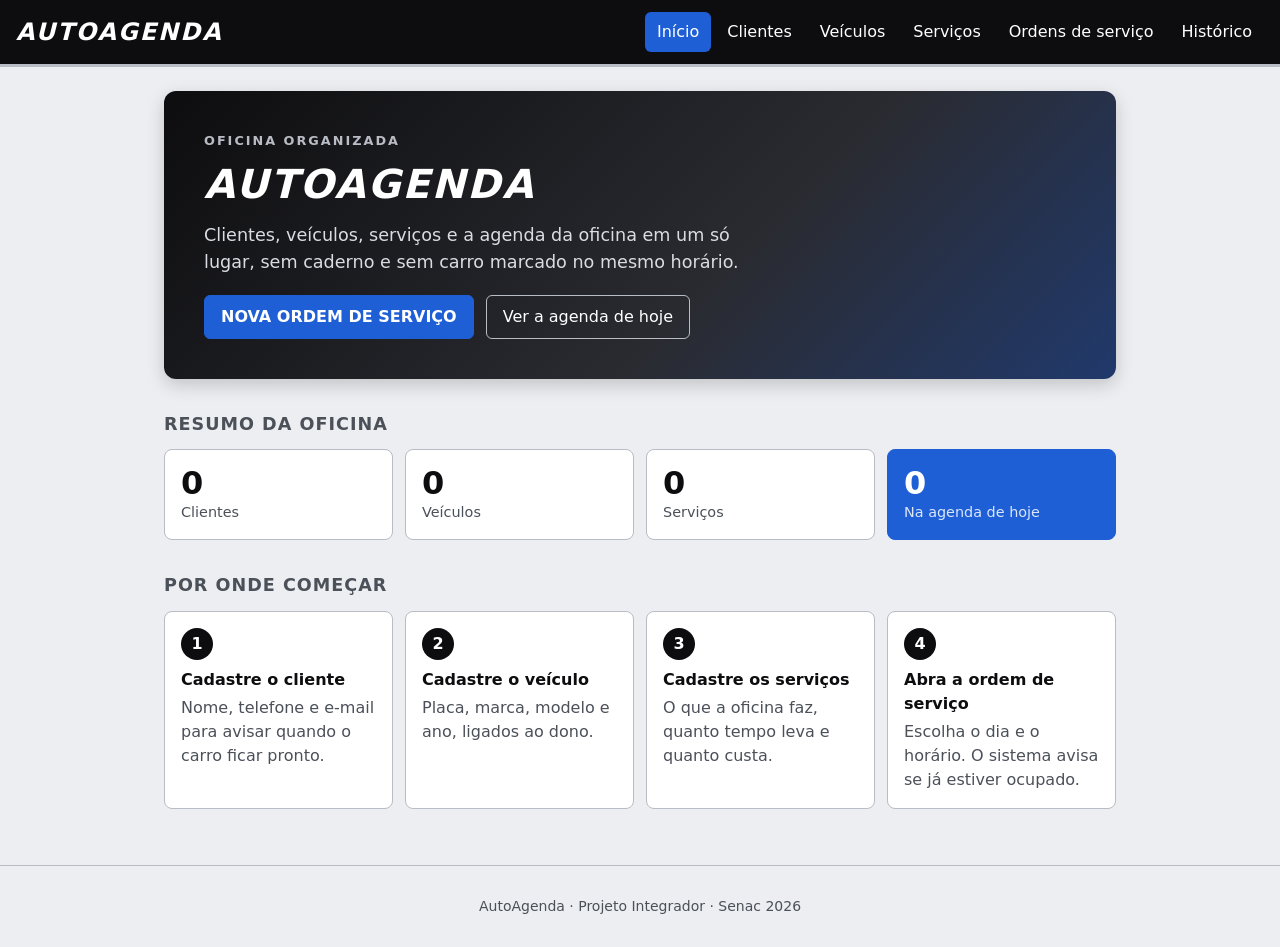
<file: index.html>
<!DOCTYPE html>
<html lang="pt-BR">
<head>
  <meta charset="UTF-8">
  <meta name="viewport" content="width=device-width, initial-scale=1">
  <title>Início | AutoAgenda</title>
  <link rel="stylesheet" href="css/estilo.css">
  <script src="js/armazenamento.js" defer></script>
  <script src="js/utilidades.js" defer></script>
  <script src="js/inicio.js" defer></script>
</head>
<body>
  <header class="cabecalho">
    <a class="marca" href="index.html">AutoAgenda</a>
    <nav aria-label="Menu principal">
      <ul class="menu">
        <li><a href="index.html" aria-current="page">Início</a></li>
        <li><a href="clientes.html">Clientes</a></li>
        <li><a href="veiculos.html">Veículos</a></li>
        <li><a href="servicos.html">Serviços</a></li>
        <li><a href="ordens.html">Ordens de serviço</a></li>
        <li><a href="historico.html">Histórico</a></li>
      </ul>
    </nav>
  </header>

  <main class="conteudo">
    <section class="destaque">
      <p class="destaque-etiqueta">Oficina organizada</p>
      <h1>AutoAgenda</h1>
      <p class="destaque-texto">Clientes, veículos, serviços e a agenda da oficina em um só lugar, sem caderno e sem carro marcado no mesmo horário.</p>
      <div class="destaque-acoes">
        <a class="botao botao-principal" href="ordens.html">Nova ordem de serviço</a>
        <a class="botao botao-contorno" id="link-agenda-hoje" href="historico.html">Ver a agenda de hoje</a>
      </div>
    </section>

    <section class="secao" aria-labelledby="titulo-resumo">
      <h2 id="titulo-resumo" class="titulo-secao">Resumo da oficina</h2>
      <div class="painel-numeros">
        <a class="numero" href="clientes.html">
          <span class="numero-valor" id="total-clientes">0</span>
          <span class="numero-rotulo">Clientes</span>
        </a>
        <a class="numero" href="veiculos.html">
          <span class="numero-valor" id="total-veiculos">0</span>
          <span class="numero-rotulo">Veículos</span>
        </a>
        <a class="numero" href="servicos.html">
          <span class="numero-valor" id="total-servicos">0</span>
          <span class="numero-rotulo">Serviços</span>
        </a>
        <a class="numero numero-destaque" id="numero-hoje" href="historico.html">
          <span class="numero-valor" id="total-hoje">0</span>
          <span class="numero-rotulo">Na agenda de hoje</span>
        </a>
      </div>
      <p class="dica" id="proximo-atendimento" hidden></p>
    </section>

    <section class="secao" aria-labelledby="titulo-passos">
      <h2 id="titulo-passos" class="titulo-secao">Por onde começar</h2>
      <ol class="passos">
        <li>
          <a class="passo" href="clientes.html">
            <span class="passo-numero">1</span>
            <strong>Cadastre o cliente</strong>
            <span>Nome, telefone e e-mail para avisar quando o carro ficar pronto.</span>
          </a>
        </li>
        <li>
          <a class="passo" href="veiculos.html">
            <span class="passo-numero">2</span>
            <strong>Cadastre o veículo</strong>
            <span>Placa, marca, modelo e ano, ligados ao dono.</span>
          </a>
        </li>
        <li>
          <a class="passo" href="servicos.html">
            <span class="passo-numero">3</span>
            <strong>Cadastre os serviços</strong>
            <span>O que a oficina faz, quanto tempo leva e quanto custa.</span>
          </a>
        </li>
        <li>
          <a class="passo" href="ordens.html">
            <span class="passo-numero">4</span>
            <strong>Abra a ordem de serviço</strong>
            <span>Escolha o dia e o horário. O sistema avisa se já estiver ocupado.</span>
          </a>
        </li>
      </ol>
    </section>
  </main>

  <footer class="rodape">
    <p>AutoAgenda · Projeto Integrador · Senac 2026</p>
  </footer>
</body>
</html>
</file>
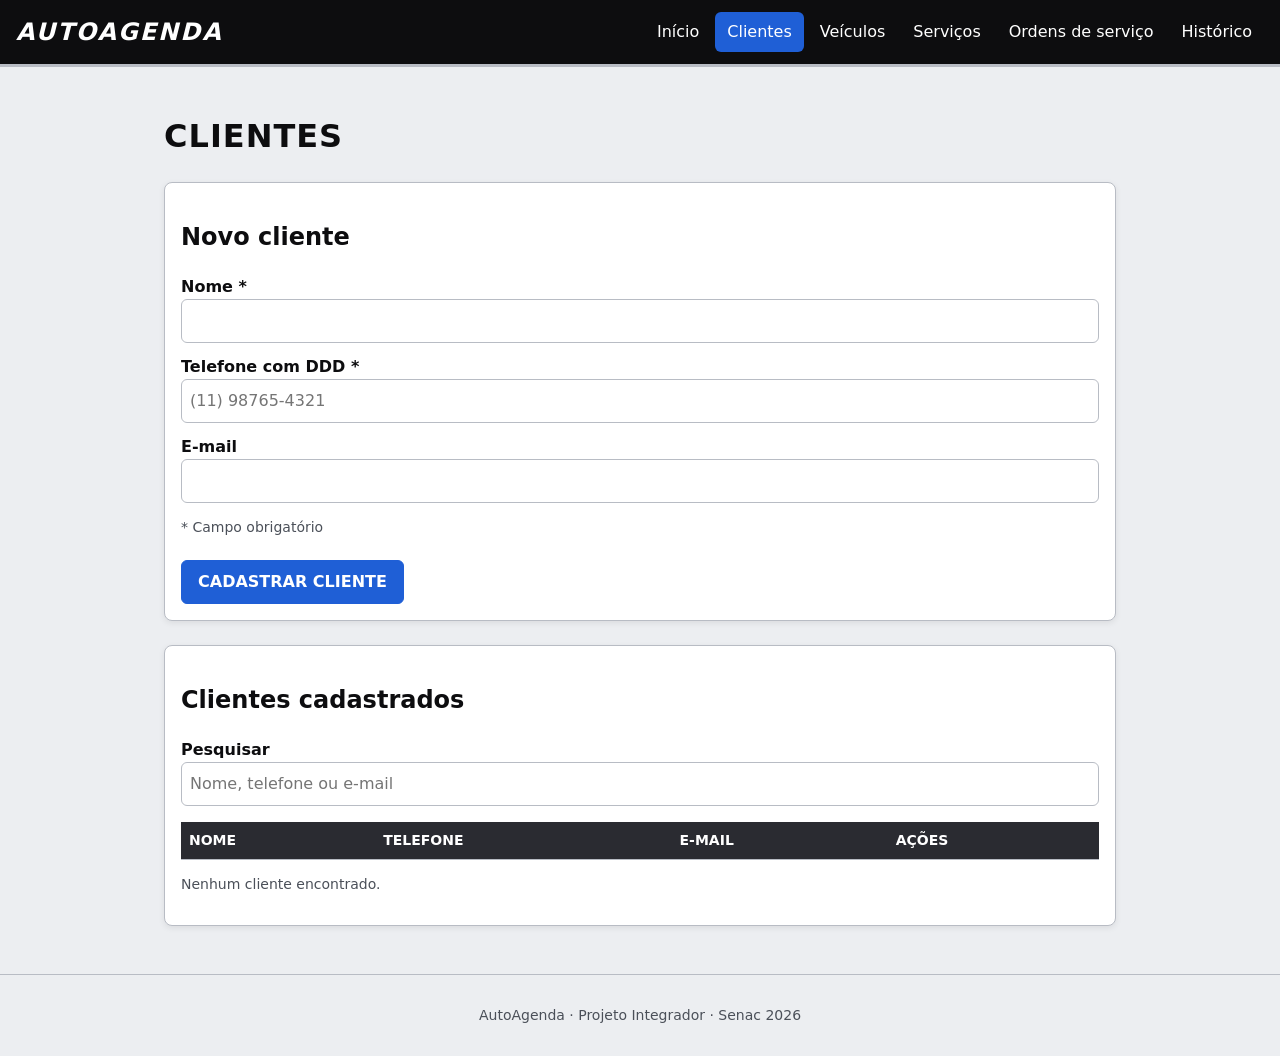
<file: clientes.html>
<!DOCTYPE html>
<html lang="pt-BR">
<head>
  <meta charset="UTF-8">
  <meta name="viewport" content="width=device-width, initial-scale=1">
  <title>Clientes | AutoAgenda</title>
  <link rel="stylesheet" href="css/estilo.css">
  <script src="js/armazenamento.js" defer></script>
  <script src="js/utilidades.js" defer></script>
  <script src="js/clientes.js" defer></script>
</head>
<body>
  <header class="cabecalho">
    <a class="marca" href="index.html">AutoAgenda</a>
    <nav aria-label="Menu principal">
      <ul class="menu">
        <li><a href="index.html">Início</a></li>
        <li><a href="clientes.html" aria-current="page">Clientes</a></li>
        <li><a href="veiculos.html">Veículos</a></li>
        <li><a href="servicos.html">Serviços</a></li>
        <li><a href="ordens.html">Ordens de serviço</a></li>
        <li><a href="historico.html">Histórico</a></li>
      </ul>
    </nav>
  </header>

  <main class="conteudo">
    <h1>Clientes</h1>
    <p id="mensagem" class="mensagem" role="status"></p>

    <section class="cartao">
      <h2 id="titulo-formulario">Novo cliente</h2>

      <form id="formulario">
        <input type="hidden" id="cliente-id">

        <label for="cliente-nome">Nome *</label>
        <input type="text" id="cliente-nome" required maxlength="100" autocomplete="name">

        <label for="cliente-telefone">Telefone com DDD *</label>
        <input type="tel" id="cliente-telefone" required autocomplete="tel"
               placeholder="(11) 98765-4321"
               pattern="\(?\d{2}\)?\s?\d{4,5}-?\d{4}"
               title="Telefone com DDD, ex.: (11) 98765-4321">

        <label for="cliente-email">E-mail</label>
        <input type="email" id="cliente-email" maxlength="120" autocomplete="email">

        <p class="dica">* Campo obrigatório</p>

        <button type="submit" id="botao-salvar" class="botao botao-principal">Cadastrar cliente</button>
        <button type="button" id="botao-cancelar" class="botao" hidden>Cancelar edição</button>
      </form>
    </section>

    <section class="cartao">
      <h2>Clientes cadastrados</h2>

      <label for="pesquisa">Pesquisar</label>
      <input type="search" id="pesquisa" placeholder="Nome, telefone ou e-mail">

      <div class="tabela-rolavel">
        <table>
          <thead>
            <tr>
              <th scope="col">Nome</th>
              <th scope="col">Telefone</th>
              <th scope="col">E-mail</th>
              <th scope="col">Ações</th>
            </tr>
          </thead>
          <tbody id="lista"></tbody>
        </table>
      </div>
      <p id="lista-vazia" class="dica" hidden>Nenhum cliente encontrado.</p>
    </section>
  </main>

  <footer class="rodape">
    <p>AutoAgenda · Projeto Integrador · Senac 2026</p>
  </footer>
</body>
</html>
</file>
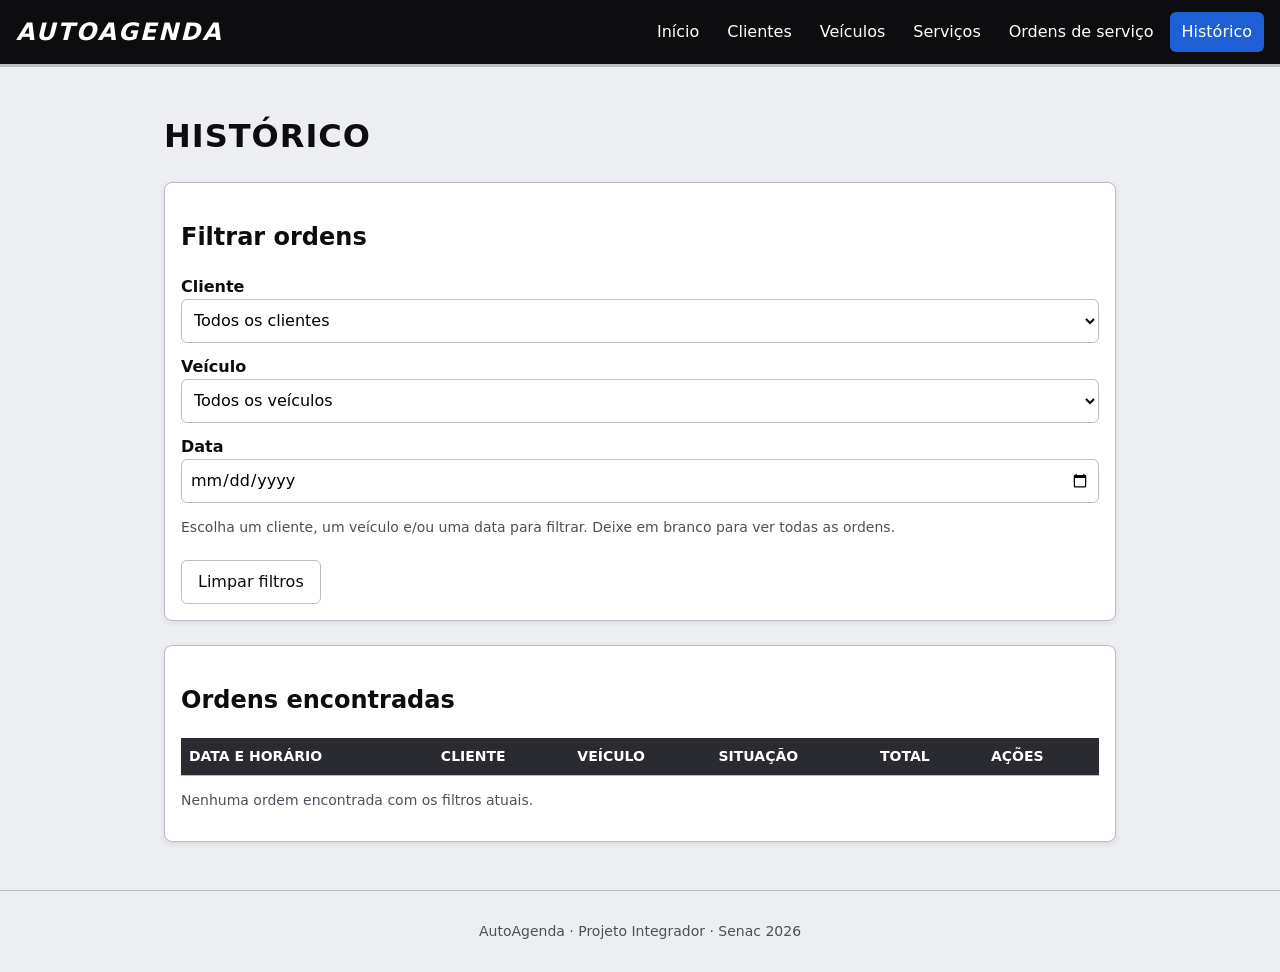
<file: historico.html>
<!DOCTYPE html>
<html lang="pt-BR">
<head>
  <meta charset="UTF-8">
  <meta name="viewport" content="width=device-width, initial-scale=1">
  <title>Histórico | AutoAgenda</title>
  <link rel="stylesheet" href="css/estilo.css">
  <script src="js/armazenamento.js" defer></script>
  <script src="js/utilidades.js" defer></script>
  <script src="js/historico.js" defer></script>
</head>
<body>
  <header class="cabecalho">
    <a class="marca" href="index.html">AutoAgenda</a>
    <nav aria-label="Menu principal">
      <ul class="menu">
        <li><a href="index.html">Início</a></li>
        <li><a href="clientes.html">Clientes</a></li>
        <li><a href="veiculos.html">Veículos</a></li>
        <li><a href="servicos.html">Serviços</a></li>
        <li><a href="ordens.html">Ordens de serviço</a></li>
        <li><a href="historico.html" aria-current="page">Histórico</a></li>
      </ul>
    </nav>
  </header>

  <main class="conteudo">
    <h1>Histórico</h1>
    <p id="mensagem" class="mensagem" role="status"></p>

    <section class="cartao">
      <h2>Filtrar ordens</h2>

      <label for="filtro-cliente">Cliente</label>
      <select id="filtro-cliente">
        <option value="">Todos os clientes</option>
      </select>

      <label for="filtro-veiculo">Veículo</label>
      <select id="filtro-veiculo">
        <option value="">Todos os veículos</option>
      </select>

      <label for="filtro-data">Data</label>
      <input type="date" id="filtro-data">

      <p class="dica">Escolha um cliente, um veículo e/ou uma data para filtrar. Deixe em branco para ver todas as ordens.</p>
      <button type="button" id="botao-limpar-filtros" class="botao">Limpar filtros</button>
    </section>

    <section class="cartao">
      <h2>Ordens encontradas</h2>

      <div class="tabela-rolavel">
        <table>
          <thead>
            <tr>
              <th scope="col">Data e horário</th>
              <th scope="col">Cliente</th>
              <th scope="col">Veículo</th>
              <th scope="col">Situação</th>
              <th scope="col">Total</th>
              <th scope="col">Ações</th>
            </tr>
          </thead>
          <tbody id="lista"></tbody>
        </table>
      </div>
      <p id="lista-vazia" class="dica" hidden>Nenhuma ordem encontrada com os filtros atuais.</p>
    </section>
  </main>

  <footer class="rodape">
    <p>AutoAgenda · Projeto Integrador · Senac 2026</p>
  </footer>
</body>
</html>
</file>
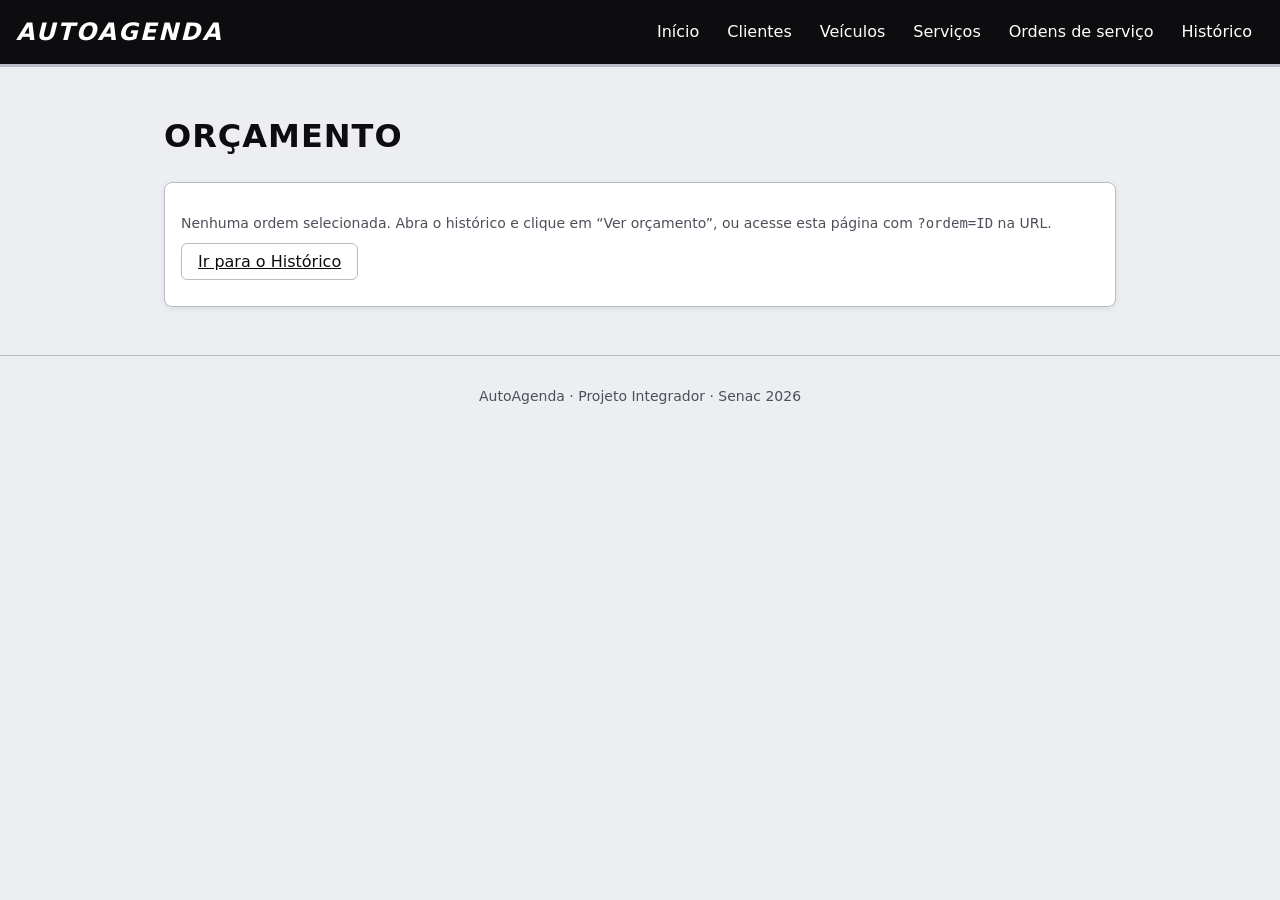
<file: orcamento.html>
<!DOCTYPE html>
<html lang="pt-BR">
<head>
  <meta charset="UTF-8">
  <meta name="viewport" content="width=device-width, initial-scale=1">
  <title>Orçamento | AutoAgenda</title>
  <link rel="stylesheet" href="css/estilo.css">
  <script src="js/armazenamento.js" defer></script>
  <script src="js/utilidades.js" defer></script>
  <script src="js/orcamento.js" defer></script>
</head>
<body>
  <header class="cabecalho">
    <a class="marca" href="index.html">AutoAgenda</a>
    <nav aria-label="Menu principal">
      <ul class="menu">
        <li><a href="index.html">Início</a></li>
        <li><a href="clientes.html">Clientes</a></li>
        <li><a href="veiculos.html">Veículos</a></li>
        <li><a href="servicos.html">Serviços</a></li>
        <li><a href="ordens.html">Ordens de serviço</a></li>
        <li><a href="historico.html">Histórico</a></li>
      </ul>
    </nav>
  </header>

  <main class="conteudo">
    <h1>Orçamento</h1>
    <p id="mensagem" class="mensagem" role="status"></p>

    <div id="aviso-sem-ordem" class="cartao" hidden>
      <p class="dica">Nenhuma ordem selecionada. Abra o histórico e clique em “Ver orçamento”, ou acesse esta página com <code>?ordem=ID</code> na URL.</p>
      <p><a href="historico.html" class="botao">Ir para o Histórico</a></p>
    </div>

    <section id="conteudo-orcamento" class="cartao" hidden>
      <div class="orcamento-cabecalho">
        <div>
          <h2 style="margin-top:0">AutoAgenda</h2>
          <p class="dica">Orçamento de serviços</p>
        </div>
        <div class="orcamento-dados" style="text-align:right">
          <p><strong>Data e horário:</strong> <span id="orc-data"></span></p>
          <p><strong>Situação:</strong> <span id="orc-situacao"></span></p>
          <p><strong>Nº ordem:</strong> <span id="orc-id"></span></p>
        </div>
      </div>

      <div class="orcamento-dados">
        <h3>Cliente</h3>
        <p id="orc-cliente-nome"></p>
        <p id="orc-cliente-contato" class="dica"></p>
      </div>

      <div class="orcamento-dados">
        <h3>Veículo</h3>
        <p id="orc-veiculo"></p>
      </div>

      <h3>Serviços</h3>
      <div class="tabela-rolavel">
        <table class="tabela-servicos">
          <thead>
            <tr>
              <th scope="col">Serviço</th>
              <th scope="col">Valor</th>
            </tr>
          </thead>
          <tbody id="lista-servicos"></tbody>
        </table>
      </div>

      <p class="orcamento-total">Total: <span id="orc-total"></span></p>

      <div class="nao-imprimir" style="margin-top:24px">
        <button type="button" id="botao-imprimir" class="botao botao-principal">Imprimir orçamento</button>
        <a href="historico.html" class="botao">Voltar ao histórico</a>
      </div>
    </section>
  </main>

  <footer class="rodape">
    <p>AutoAgenda · Projeto Integrador · Senac 2026</p>
  </footer>
</body>
</html>
</file>
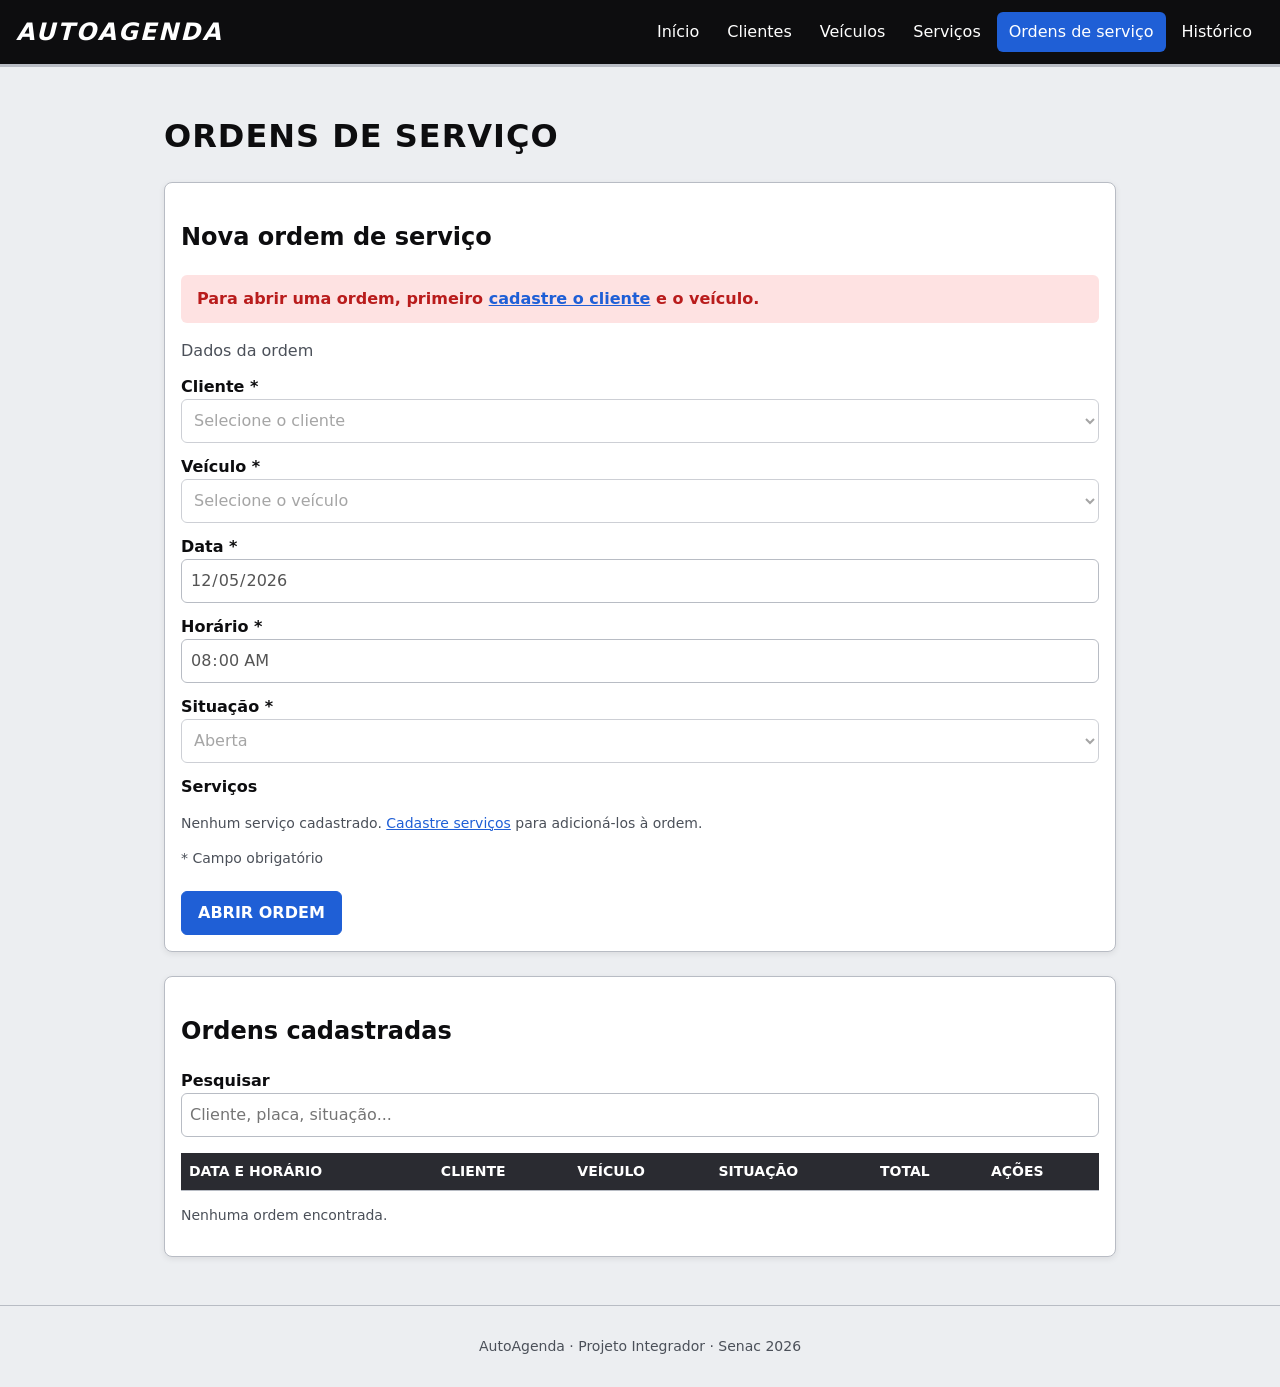
<file: ordens.html>
<!DOCTYPE html>
<html lang="pt-BR">
<head>
  <meta charset="UTF-8">
  <meta name="viewport" content="width=device-width, initial-scale=1">
  <title>Ordens de serviço | AutoAgenda</title>
  <link rel="stylesheet" href="css/estilo.css">
  <script src="js/armazenamento.js" defer></script>
  <script src="js/utilidades.js" defer></script>
  <script src="js/ordens.js" defer></script>
</head>
<body>
  <header class="cabecalho">
    <a class="marca" href="index.html">AutoAgenda</a>
    <nav aria-label="Menu principal">
      <ul class="menu">
        <li><a href="index.html">Início</a></li>
        <li><a href="clientes.html">Clientes</a></li>
        <li><a href="veiculos.html">Veículos</a></li>
        <li><a href="servicos.html">Serviços</a></li>
        <li><a href="ordens.html" aria-current="page">Ordens de serviço</a></li>
        <li><a href="historico.html">Histórico</a></li>
      </ul>
    </nav>
  </header>

  <main class="conteudo">
    <h1>Ordens de serviço</h1>
    <p id="mensagem" class="mensagem" role="status"></p>

    <section class="cartao">
      <h2 id="titulo-formulario">Nova ordem de serviço</h2>

      <p id="aviso-sem-clientes" class="mensagem mensagem-erro" hidden>
        Para abrir uma ordem, primeiro <a href="clientes.html">cadastre o cliente</a> e o veículo.
      </p>

      <form id="formulario">
        <fieldset id="campos-ordem">
          <legend>Dados da ordem</legend>
          <input type="hidden" id="ordem-id">

          <label for="ordem-cliente">Cliente *</label>
          <select id="ordem-cliente" required>
            <option value="">Selecione o cliente</option>
          </select>

          <label for="ordem-veiculo">Veículo *</label>
          <select id="ordem-veiculo" required>
            <option value="">Selecione o veículo</option>
          </select>

          <label for="ordem-data">Data *</label>
          <input type="date" id="ordem-data" required>

          <label for="ordem-hora">Horário *</label>
          <input type="time" id="ordem-hora" required step="900"
                 title="Horário do atendimento, de 15 em 15 minutos">

          <label for="ordem-situacao">Situação *</label>
          <select id="ordem-situacao" required>
            <option value="Aberta">Aberta</option>
            <option value="Em andamento">Em andamento</option>
            <option value="Concluída">Concluída</option>
            <option value="Cancelada">Cancelada</option>
          </select>

          <label>Serviços</label>
          <p id="aviso-sem-servicos" class="dica" hidden>
            Nenhum serviço cadastrado. <a href="servicos.html">Cadastre serviços</a> para adicioná-los à ordem.
          </p>

          <div class="linha-adicionar" id="linha-adicionar-servico">
            <select id="select-servico">
              <option value="">Selecione um serviço</option>
            </select>
            <button type="button" id="botao-adicionar-servico" class="botao">Adicionar</button>
          </div>

          <ul id="lista-itens" class="lista-itens"></ul>
          <p id="total-itens" class="dica" hidden></p>

          <p class="dica">* Campo obrigatório</p>

          <button type="submit" id="botao-salvar" class="botao botao-principal">Abrir ordem</button>
          <button type="button" id="botao-cancelar" class="botao" hidden>Cancelar edição</button>
        </fieldset>
      </form>
    </section>

    <section class="cartao">
      <h2>Ordens cadastradas</h2>

      <label for="pesquisa">Pesquisar</label>
      <input type="search" id="pesquisa" placeholder="Cliente, placa, situação...">

      <div class="tabela-rolavel">
        <table>
          <thead>
            <tr>
              <th scope="col">Data e horário</th>
              <th scope="col">Cliente</th>
              <th scope="col">Veículo</th>
              <th scope="col">Situação</th>
              <th scope="col">Total</th>
              <th scope="col">Ações</th>
            </tr>
          </thead>
          <tbody id="lista"></tbody>
        </table>
      </div>
      <p id="lista-vazia" class="dica" hidden>Nenhuma ordem encontrada.</p>
    </section>
  </main>

  <footer class="rodape">
    <p>AutoAgenda · Projeto Integrador · Senac 2026</p>
  </footer>
</body>
</html>
</file>
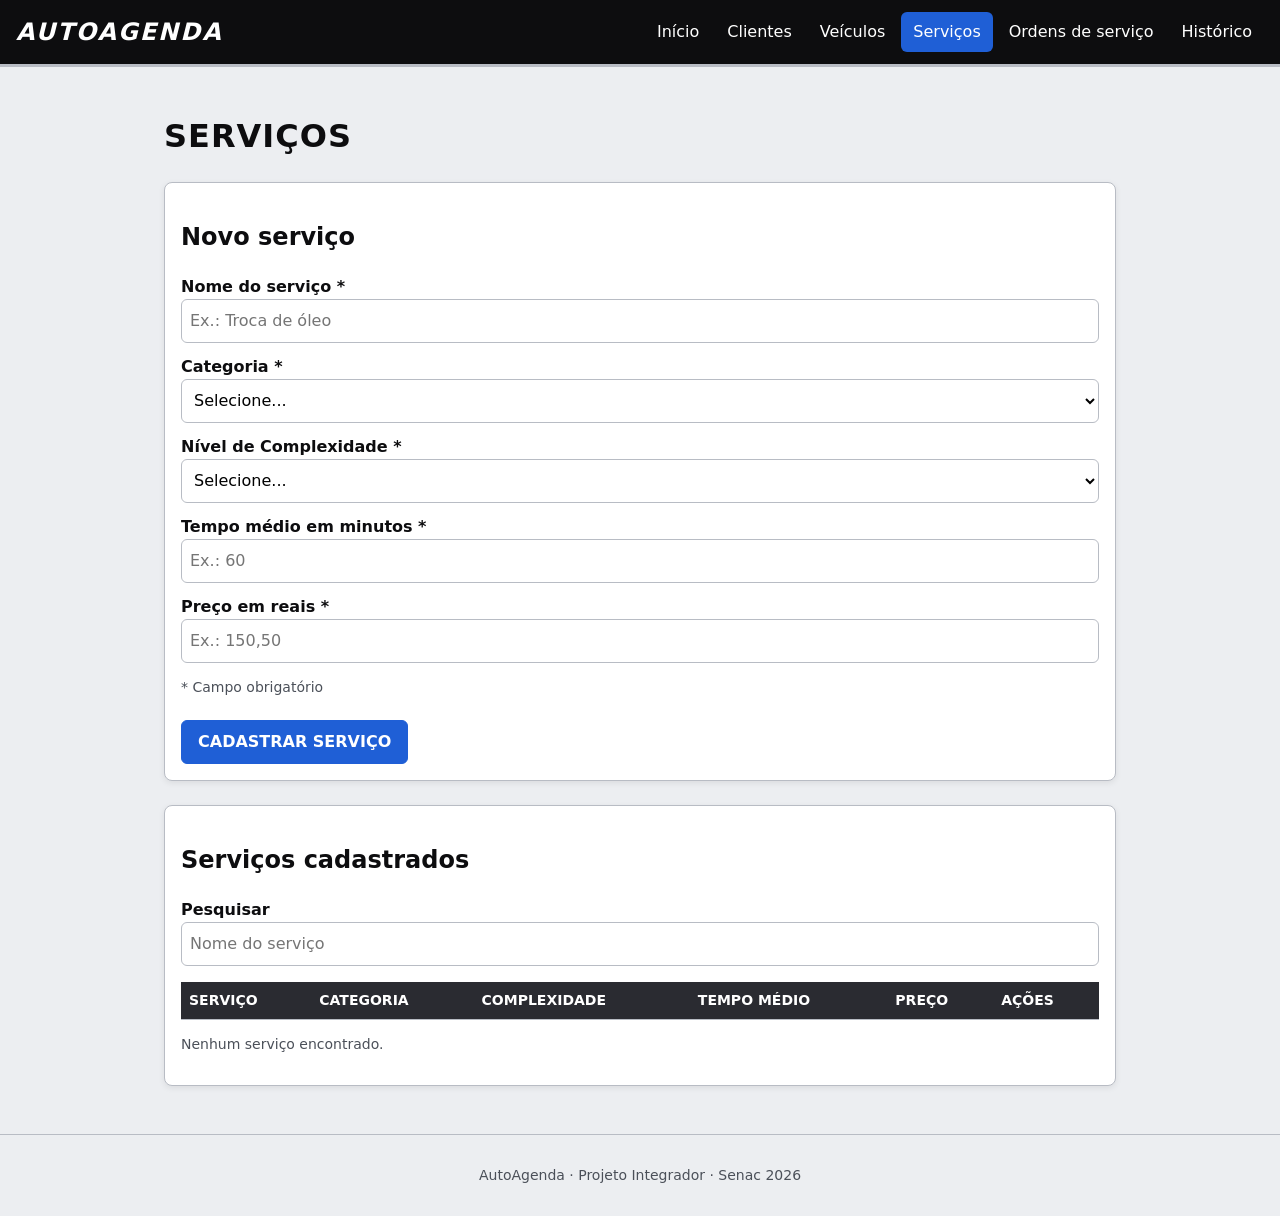
<file: servicos.html>
<!DOCTYPE html>
<html lang="pt-BR">
<head>
  <meta charset="UTF-8">
  <meta name="viewport" content="width=device-width, initial-scale=1">
  <title>Serviços | AutoAgenda</title>
  <link rel="stylesheet" href="css/estilo.css">
  <script src="js/armazenamento.js" defer></script>
  <script src="js/utilidades.js" defer></script>
  <script src="js/servicos.js" defer></script>
</head>
<body>
  <header class="cabecalho">
    <a class="marca" href="index.html">AutoAgenda</a>
    <nav aria-label="Menu principal">
      <ul class="menu">
        <li><a href="index.html">Início</a></li>
        <li><a href="clientes.html">Clientes</a></li>
        <li><a href="veiculos.html">Veículos</a></li>
        <li><a href="servicos.html" aria-current="page">Serviços</a></li>
        <li><a href="ordens.html">Ordens de serviço</a></li>
        <li><a href="historico.html">Histórico</a></li>
      </ul>
    </nav>
  </header>

  <main class="conteudo">
    <h1>Serviços</h1>
    <p id="mensagem" class="mensagem" role="status"></p>

    <section class="cartao">
      <h2 id="titulo-formulario">Novo serviço</h2>

      <form id="formulario">
        <input type="hidden" id="servico-id">

        <label for="servico-nome">Nome do serviço *</label>
        <input type="text" id="servico-nome" required maxlength="60"
               placeholder="Ex.: Troca de óleo">
        
        <label for="servico-categoria">Categoria *</label>
        <select id="servico-categoria" required>
          <option value="">Selecione...</option>
          <option value="Mecânica">Mecânica</option>
          <option value="Elétrica">Elétrica</option>
          <option value="Suspensão">Suspensão</option>
          <option value="Freios">Freios</option>
          <option value="Motor">Motor</option>
          <option value="Funilaria">Funilaria</option>
          <option value="Alinhamento e Balanceamento">Alinhamento e Balanceamento</option>
          <option value="Revisão">Revisão</option>
          <option value="Troca de Óleo">Troca de Óleo</option>
          <option value="Ar-condicionado">Ar-condicionado</option>
        </select>
        
        <label for="servico-complexidade">Nível de Complexidade *</label>
        <select id="servico-complexidade" required>
          <option value="">Selecione...</option>
          <option value="Baixo">Baixo</option>
          <option value="Médio">Médio</option>
          <option value="Alto">Alto</option>
        </select>

        <label for="servico-tempo">Tempo médio em minutos *</label>
        <input type="number" id="servico-tempo" required min="5" max="600" step="5"
               placeholder="Ex.: 60"
               title="Tempo médio de atendimento, de 5 a 600 minutos">

        <label for="servico-preco">Preço em reais *</label>
        <input type="number" id="servico-preco" required min="0" max="99999" step="0.01"
               placeholder="Ex.: 150,50"
               title="Preço do serviço, use ponto para os centavos">

        <p class="dica">* Campo obrigatório</p>

        <button type="submit" id="botao-salvar" class="botao botao-principal">Cadastrar serviço</button>
        <button type="button" id="botao-cancelar" class="botao" hidden>Cancelar edição</button>
      </form>
    </section>

    <section class="cartao">
      <h2>Serviços cadastrados</h2>

      <label for="pesquisa">Pesquisar</label>
      <input type="search" id="pesquisa" placeholder="Nome do serviço">

      <div class="tabela-rolavel">
        <table>
          <thead>
            <tr>
              <th scope="col">Serviço</th>
              <th scope="col">Categoria</th>
              <th scope="col">Complexidade</th>
              <th scope="col">Tempo médio</th>
              <th scope="col">Preço</th>
              <th scope="col">Ações</th>
            </tr>
          </thead>
          <tbody id="lista"></tbody>
        </table>
      </div>
      <p id="lista-vazia" class="dica" hidden>Nenhum serviço encontrado.</p>
    </section>
  </main>

  <footer class="rodape">
    <p>AutoAgenda · Projeto Integrador · Senac 2026</p>
  </footer>
</body>
</html>
</file>
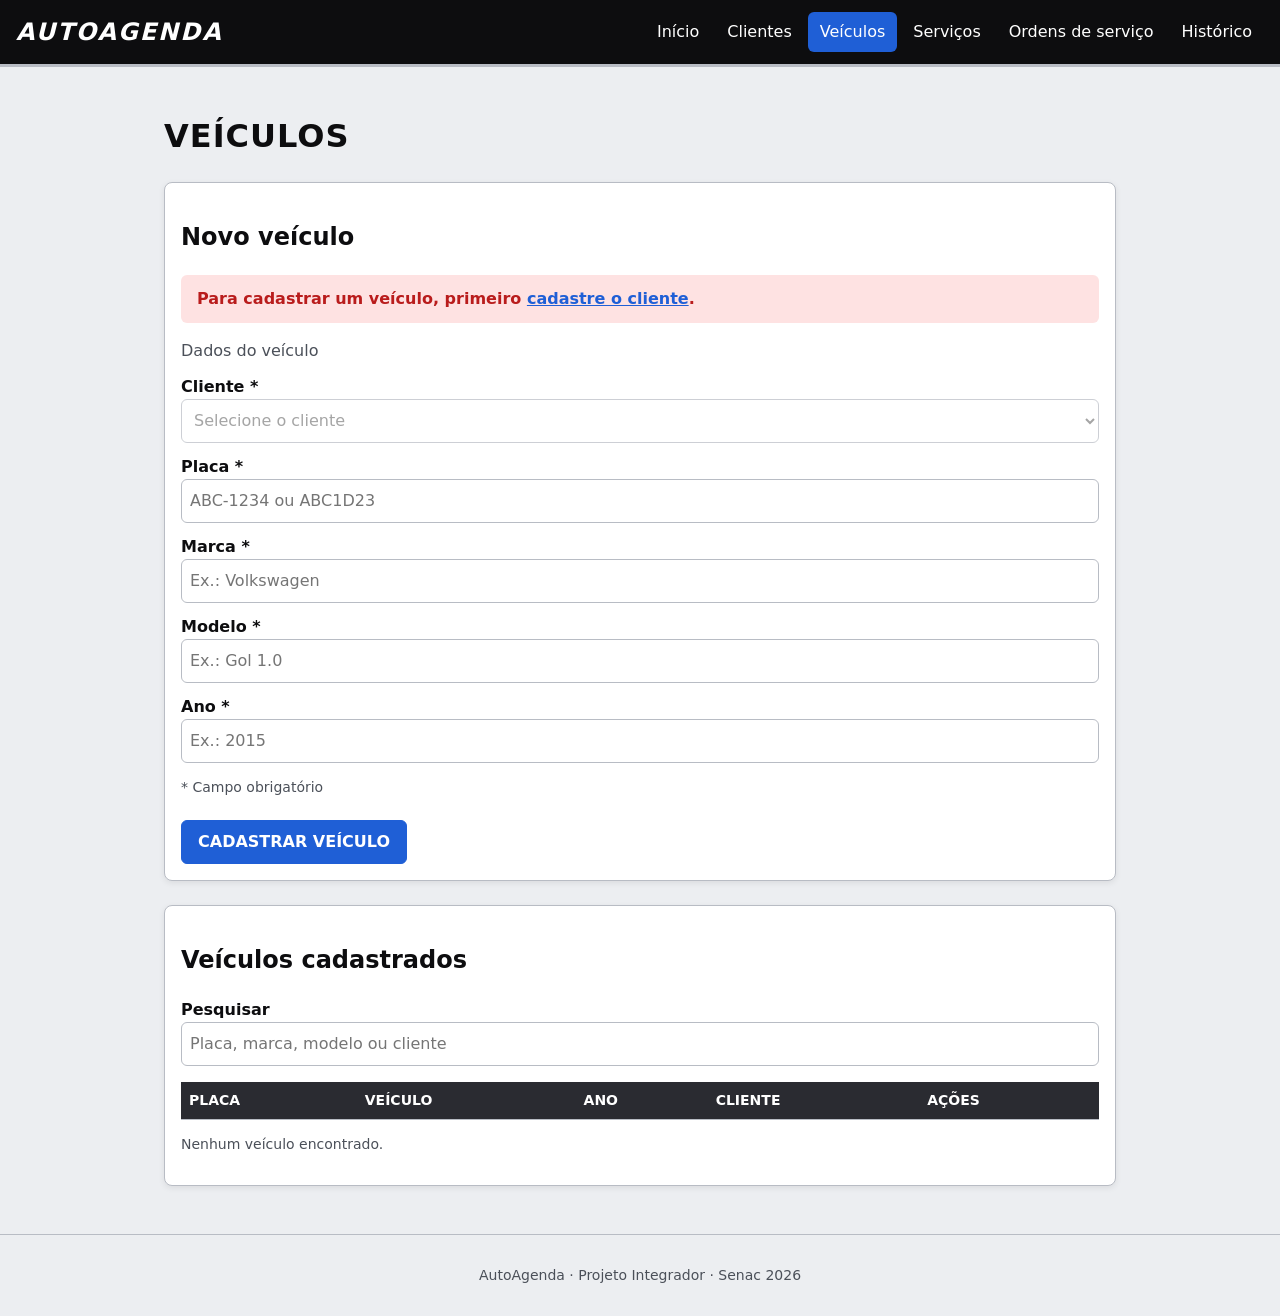
<file: veiculos.html>
<!DOCTYPE html>
<html lang="pt-BR">
<head>
  <meta charset="UTF-8">
  <meta name="viewport" content="width=device-width, initial-scale=1">
  <title>Veículos | AutoAgenda</title>
  <link rel="stylesheet" href="css/estilo.css">
  <script src="js/armazenamento.js" defer></script>
  <script src="js/utilidades.js" defer></script>
  <script src="js/veiculos.js" defer></script>
</head>
<body>
  <header class="cabecalho">
    <a class="marca" href="index.html">AutoAgenda</a>
    <nav aria-label="Menu principal">
      <ul class="menu">
        <li><a href="index.html">Início</a></li>
        <li><a href="clientes.html">Clientes</a></li>
        <li><a href="veiculos.html" aria-current="page">Veículos</a></li>
        <li><a href="servicos.html">Serviços</a></li>
        <li><a href="ordens.html">Ordens de serviço</a></li>
        <li><a href="historico.html">Histórico</a></li>
      </ul>
    </nav>
  </header>

  <main class="conteudo">
    <h1>Veículos</h1>
    <p id="mensagem" class="mensagem" role="status"></p>

    <section class="cartao">
      <h2 id="titulo-formulario">Novo veículo</h2>

      <p id="aviso-sem-clientes" class="mensagem mensagem-erro" hidden>
        Para cadastrar um veículo, primeiro <a href="clientes.html">cadastre o cliente</a>.
      </p>

      <form id="formulario">
        <fieldset id="campos-veiculo">
          <legend>Dados do veículo</legend>
          <input type="hidden" id="veiculo-id">

          <label for="veiculo-cliente">Cliente *</label>
          <select id="veiculo-cliente" required>
            <option value="">Selecione o cliente</option>
          </select>

          <label for="veiculo-placa">Placa *</label>
          <input type="text" id="veiculo-placa" required autocomplete="off"
                 placeholder="ABC-1234 ou ABC1D23"
                 pattern="[A-Za-z]{3}-?[0-9][A-Za-z0-9][0-9]{2}"
                 title="Placa antiga (ABC-1234) ou Mercosul (ABC1D23)">

          <label for="veiculo-marca">Marca *</label>
          <input type="text" id="veiculo-marca" required maxlength="50" placeholder="Ex.: Volkswagen">

          <label for="veiculo-modelo">Modelo *</label>
          <input type="text" id="veiculo-modelo" required maxlength="50" placeholder="Ex.: Gol 1.0">

          <label for="veiculo-ano">Ano *</label>
          <input type="number" id="veiculo-ano" required min="1900" step="1" placeholder="Ex.: 2015">

          <p class="dica">* Campo obrigatório</p>

          <button type="submit" id="botao-salvar" class="botao botao-principal">Cadastrar veículo</button>
          <button type="button" id="botao-cancelar" class="botao" hidden>Cancelar edição</button>
        </fieldset>
      </form>
    </section>

    <section class="cartao">
      <h2>Veículos cadastrados</h2>

      <label for="pesquisa">Pesquisar</label>
      <input type="search" id="pesquisa" placeholder="Placa, marca, modelo ou cliente">

      <div class="tabela-rolavel">
        <table>
          <thead>
            <tr>
              <th scope="col">Placa</th>
              <th scope="col">Veículo</th>
              <th scope="col">Ano</th>
              <th scope="col">Cliente</th>
              <th scope="col">Ações</th>
            </tr>
          </thead>
          <tbody id="lista"></tbody>
        </table>
      </div>
      <p id="lista-vazia" class="dica" hidden>Nenhum veículo encontrado.</p>
    </section>
  </main>

  <footer class="rodape">
    <p>AutoAgenda · Projeto Integrador · Senac 2026</p>
  </footer>
</body>
</html>
</file>
<file: css/estilo.css>
/* Cores inspiradas em Velozes e Furiosos:
   o Dodge Charger preto do Toretto e o Nissan Skyline branco do Brian. */
:root {
  --preto-charger: #0d0d0f;
  --grafite: #2a2b31;
  --branco-skyline: #ffffff;
  --prata: #eceef1;
  --cromado: #b8bcc4;
  --azul-nitro: #1f5fd6;
  --azul-nitro-escuro: #1747a6;
  --cinza-texto: #4b5059;
  --cor-sucesso: #166534;
  --cor-erro: #b91c1c;
}

* {
  box-sizing: border-box;
}

/* O atributo hidden tem que vencer as regras de display que vem depois. */
[hidden] {
  display: none !important;
}

body {
  margin: 0;
  font-family: system-ui, Arial, sans-serif;
  line-height: 1.5;
  color: var(--preto-charger);
  background-color: var(--prata);
}

a {
  color: var(--azul-nitro);
}

h1 {
  text-transform: uppercase;
  letter-spacing: 1px;
}

.cabecalho {
  padding: 12px 16px;
  background-color: var(--preto-charger);
  border-bottom: 3px solid var(--cromado);
}

.marca {
  font-size: 1.5rem;
  font-weight: 900;
  font-style: italic;
  text-transform: uppercase;
  letter-spacing: 2px;
  color: white;
  text-decoration: none;
}

.menu {
  display: flex;
  flex-wrap: wrap;
  gap: 4px;
  margin: 8px 0 0;
  padding: 0;
  list-style: none;
}

.menu a {
  display: block;
  padding: 8px 12px;
  border-radius: 6px;
  color: white;
  text-decoration: none;
}

.menu a:hover {
  background-color: var(--grafite);
}

.menu a[aria-current="page"] {
  background-color: var(--azul-nitro);
}

.conteudo {
  max-width: 1000px;
  margin: 0 auto;
  padding: 16px;
}

.cartao {
  margin-bottom: 24px;
  padding: 16px;
  border: 1px solid var(--cromado);
  border-radius: 8px;
  background-color: var(--branco-skyline);
  box-shadow: 0 2px 6px rgba(0, 0, 0, 0.08);
}

fieldset {
  margin: 0;
  padding: 0;
  border: none;
}

legend {
  padding: 0;
  color: var(--cinza-texto);
}

label {
  display: block;
  margin-top: 12px;
  font-weight: bold;
}

input,
select {
  width: 100%;
  min-height: 44px;
  padding: 8px;
  border: 1px solid var(--cromado);
  border-radius: 6px;
  background-color: white;
  font: inherit;
}

input:focus {
  border-color: var(--azul-nitro);
}

input:user-invalid,
select:user-invalid {
  border: 2px solid var(--cor-erro);
}

.dica {
  color: var(--cinza-texto);
  font-size: 0.875rem;
}

.botao {
  min-height: 44px;
  margin-top: 8px;
  padding: 8px 16px;
  border: 1px solid var(--cromado);
  border-radius: 6px;
  color: var(--preto-charger);
  background-color: white;
  font: inherit;
  cursor: pointer;
}

.botao:hover {
  background-color: #e8e9ec;
}

.botao-principal {
  border-color: var(--azul-nitro);
  color: white;
  background-color: var(--azul-nitro);
  font-weight: bold;
  text-transform: uppercase;
}

.botao-principal:hover {
  background-color: var(--azul-nitro-escuro);
}

.botao-pequeno {
  min-height: 36px;
  margin: 0 4px 0 0;
  padding: 4px 12px;
}

.mensagem:empty {
  display: none;
}

.mensagem-sucesso,
.mensagem-erro {
  padding: 12px 16px;
  border-radius: 6px;
  font-weight: bold;
}

.mensagem-sucesso {
  background-color: #dcfce7;
  color: var(--cor-sucesso);
}

.mensagem-erro {
  background-color: #fee2e2;
  color: var(--cor-erro);
}

.tabela-rolavel {
  overflow-x: auto;
  margin-top: 16px;
}

table {
  width: 100%;
  border-collapse: collapse;
}

th,
td {
  padding: 8px;
  border-bottom: 1px solid var(--cromado);
  text-align: left;
  white-space: nowrap;
}

th {
  color: white;
  background-color: var(--grafite);
  text-transform: uppercase;
  font-size: 0.875rem;
}

a:focus-visible,
button:focus-visible,
input:focus-visible,
select:focus-visible {
  outline: 3px solid var(--azul-nitro);
  outline-offset: 2px;
}

.rodape {
  padding: 16px;
  text-align: center;
  color: var(--cinza-texto);
  font-size: 0.875rem;
  border-top: 1px solid var(--cromado);
}

@media (min-width: 768px) {
  .cabecalho {
    display: flex;
    align-items: center;
    justify-content: space-between;
  }

  .menu {
    margin-top: 0;
  }

  .conteudo {
    padding: 24px;
  }
}

/* Lista de servicos da ordem de servico */
.lista-itens {
  margin: 12px 0 0;
  padding: 0;
  list-style: none;
}

.lista-itens li {
  display: flex;
  flex-wrap: wrap;
  align-items: center;
  gap: 8px;
  padding: 8px 0;
  border-bottom: 1px solid var(--cromado);
}

.lista-itens li:last-child {
  border-bottom: none;
}

.lista-itens .preco {
  margin-left: auto;
  font-weight: bold;
}

.linha-adicionar {
  display: flex;
  flex-wrap: wrap;
  gap: 8px;
  align-items: end;
  margin-top: 8px;
}

.linha-adicionar select {
  flex: 1 1 220px;
}

.linha-adicionar .botao {
  margin-top: 0;
}

/* Orcamento */
.orcamento-cabecalho {
  display: flex;
  flex-wrap: wrap;
  justify-content: space-between;
  gap: 16px;
  margin-bottom: 16px;
}

.orcamento-dados p {
  margin: 4px 0;
}

.orcamento-total {
  margin-top: 16px;
  font-size: 1.25rem;
  font-weight: bold;
  text-align: right;
}

.tabela-servicos {
  width: 100%;
  border-collapse: collapse;
}

.tabela-servicos th,
.tabela-servicos td {
  padding: 8px;
  border-bottom: 1px solid var(--cromado);
  text-align: left;
}

.tabela-servicos th {
  color: var(--preto-charger);
  background: var(--prata);
}

.tabela-servicos td:last-child,
.tabela-servicos th:last-child {
  text-align: right;
}

/* Pagina inicial */
.destaque {
  margin-bottom: 32px;
  padding: 32px 24px;
  border-radius: 12px;
  color: white;
  background: linear-gradient(135deg, var(--preto-charger) 0%, var(--grafite) 60%, var(--azul-nitro-escuro) 140%);
  box-shadow: 0 6px 18px rgba(0, 0, 0, 0.18);
}

.destaque h1 {
  margin: 4px 0 8px;
  font-size: 2.5rem;
  font-style: italic;
  letter-spacing: 2px;
}

.destaque-etiqueta {
  margin: 0;
  color: var(--cromado);
  font-size: 0.8rem;
  font-weight: bold;
  letter-spacing: 2px;
  text-transform: uppercase;
}

.destaque-texto {
  max-width: 560px;
  margin: 0 0 20px;
  color: #d9dce2;
  font-size: 1.1rem;
}

.destaque-acoes {
  display: flex;
  flex-wrap: wrap;
  gap: 12px;
}

.destaque-acoes .botao {
  display: inline-flex;
  align-items: center;
  margin-top: 0;
  text-decoration: none;
}

.botao-contorno {
  border-color: var(--cromado);
  color: white;
  background-color: transparent;
}

.botao-contorno:hover {
  background-color: rgba(255, 255, 255, 0.12);
}

.titulo-secao {
  margin: 0 0 12px;
  font-size: 1.1rem;
  color: var(--cinza-texto);
  text-transform: uppercase;
  letter-spacing: 1px;
}

.painel-numeros {
  display: grid;
  grid-template-columns: repeat(2, 1fr);
  gap: 12px;
}

.numero {
  display: flex;
  flex-direction: column;
  padding: 16px;
  border: 1px solid var(--cromado);
  border-radius: 8px;
  color: var(--preto-charger);
  background-color: var(--branco-skyline);
  text-decoration: none;
  transition: transform 0.15s, box-shadow 0.15s;
}

.numero:hover {
  transform: translateY(-2px);
  box-shadow: 0 4px 12px rgba(0, 0, 0, 0.1);
}

.numero-valor {
  font-size: 2rem;
  font-weight: 900;
  line-height: 1.1;
}

.numero-rotulo {
  color: var(--cinza-texto);
  font-size: 0.9rem;
}

.numero-destaque {
  border-color: var(--azul-nitro);
  color: white;
  background-color: var(--azul-nitro);
}

.numero-destaque .numero-rotulo {
  color: #dbe6fb;
}

#proximo-atendimento {
  margin: 12px 0 0;
  font-size: 0.95rem;
}

.passos {
  display: grid;
  grid-template-columns: 1fr;
  gap: 12px;
  margin: 0;
  padding: 0;
  list-style: none;
}

.secao {
  margin-bottom: 32px;
}

.passo {
  display: flex;
  flex-direction: column;
  gap: 4px;
  height: 100%;
  padding: 16px;
  border: 1px solid var(--cromado);
  border-radius: 8px;
  color: var(--cinza-texto);
  background-color: var(--branco-skyline);
  text-decoration: none;
  transition: border-color 0.15s, box-shadow 0.15s;
}

.passo:hover {
  border-color: var(--azul-nitro);
  box-shadow: 0 4px 12px rgba(0, 0, 0, 0.08);
}

.passo strong {
  color: var(--preto-charger);
}

.passo-numero {
  display: grid;
  place-items: center;
  width: 32px;
  height: 32px;
  margin-bottom: 4px;
  border-radius: 50%;
  color: white;
  background-color: var(--preto-charger);
  font-weight: bold;
}

@media (min-width: 768px) {
  .destaque {
    padding: 40px;
  }

  .painel-numeros,
  .passos {
    grid-template-columns: repeat(4, 1fr);
  }
}

@media print {
  .cabecalho,
  .rodape,
  .botao,
  .nao-imprimir {
    display: none;
  }

  .conteudo {
    max-width: none;
    padding: 0;
  }

  .cartao {
    padding: 0;
    box-shadow: none;
  }

  body,
  .cartao {
    color: black;
    background: white;
    border: none;
  }

  th {
    color: black;
    background: white;
  }
}
</file>
